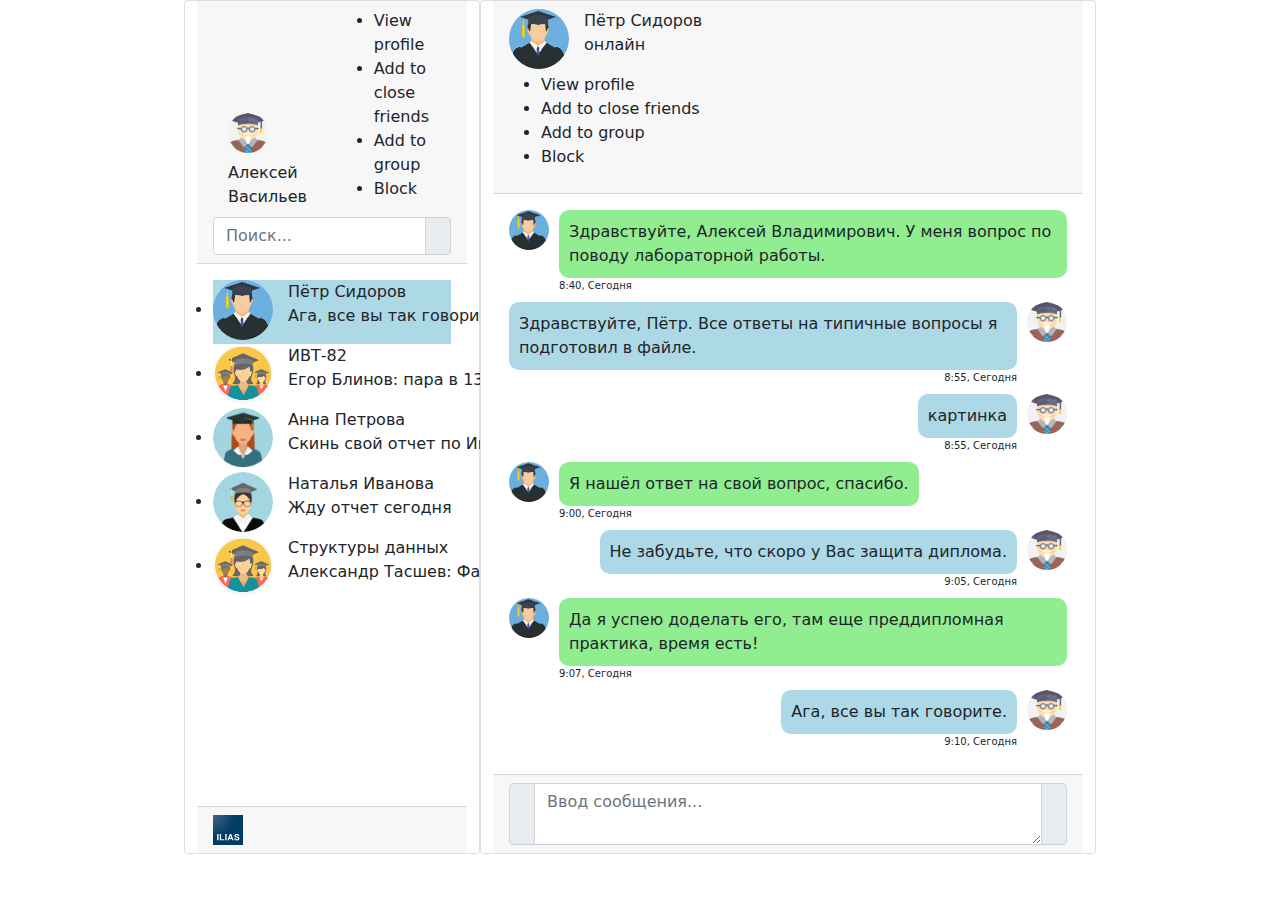
<file: home_fill copy.html>
<!DOCTYPE html>
<html>
	<head>

		<title>Chat</title>
		<link rel="stylesheet" href="https://use.fontawesome.com/releases/v5.5.0/css/all.css" integrity="sha384-B4dIYHKNBt8Bc12p+WXckhzcICo0wtJAoU8YZTY5qE0Id1GSseTk6S+L3BlXeVIU" crossorigin="anonymous">
		<script src="https://ajax.googleapis.com/ajax/libs/jquery/3.3.1/jquery.min.js"></script>
		<link href="./assets/dist/css/bootstrap.min.css" rel="stylesheet">
		<script src="./assets/dist/js/bootstrap.bundle.min.js"></script>
		<link href="./css/home.css" rel="stylesheet">
	</head>
	<body>
		<div class="container-fluid h-100">
			<div class="row justify-content-center h-100">
				<div class="row col-md-4 col-xl-3 chat">
					<div class="card mb-md-2 contacts_card">
					<div class="card-header">
						<div class="d-flex bd-highlight">
							<div class="mb-md-2 user_info">
                                <img src="./assets/icons/teacher.png" class="mb-2 rounded-circle user_img_msg">
								<span>Алексей Васильев</span>
							</div>
							<span id="action_menu_btn"><i class="fas fa-ellipsis-v"></i></span>
							<div class="action_menu">
								<ul>
									<li><i class="fas fa-user-circle"></i> View profile</li>
									<li><i class="fas fa-users"></i> Add to close friends</li>
									<li><i class="fas fa-plus"></i> Add to group</li>
									<li><i class="fas fa-ban"></i> Block</li>
								</ul>
							</div>
						</div>
						<div class="input-group">
							<input type="text" placeholder="Поиск..." name="" class="form-control search">
							<span class="input-group-text search_btn"><i class="fas fa-search"></i></span>
						</div>
					</div>
					<div class="card-body contacts_body">
						<ui class="contacts">
						<li class="active">
							<div class="d-flex bd-highlight">
								<div class="img_cont">
									<img src="./assets/icons/student.jpg" class="rounded-circle user_img">
									<span class="online_icon"></span>
								</div>
								<div class="user_info">
									<span>Пётр Сидоров</span>
									<p>Ага, все вы так говорите</p>
								</div>
							</div>
						</li>
						<li>
							<div class="d-flex bd-highlight">
								<div class="img_cont">
									<img src="./assets/icons/group.png" class="rounded-circle user_img">
									<!---<span class="online_icon offline"></span>
									--->
								</div>
								<div class="user_info">
									<span>ИВТ-82</span>
									<p>Егор Блинов: пара в 13:35</p>
								</div>
							</div>
						</li>
						<li>
							<div class="d-flex bd-highlight">
								<div class="img_cont">
									<img src="./assets/icons/student_woman.jpg" class="rounded-circle user_img">
									<span class="online_icon offline"></span>
								</div>
								<div class="user_info">
									<span>Анна Петрова</span>
									<p>Скинь свой отчет по Ивановой</p>
								</div>
							</div>
						</li>
						<li>
							<div class="d-flex bd-highlight">
								<div class="img_cont">
									<img src="./assets/icons/teacher_woman.png" class="rounded-circle user_img">
									<span class="online_icon"></span>
								</div>
								<div class="user_info">
									<span>Наталья Иванова</span>
									<p>Жду отчет сегодня</p>
								</div>
							</div>
						</li>
						<li>
							<div class="d-flex bd-highlight">
								<div class="img_cont">
									<img src="./assets/icons/group.png" class="rounded-circle user_img">
								</div>
								<div class="user_info">
									<span>Структуры данных</span>
									<p>Александр Тасшев: Файл</p>
								</div>
							</div>
						</li>
						</ui>
					</div>
					<div class="card-footer"><img class="mb-md-0", width=30 src="./assets/icons/HeaderIcon.svg" alt=""></div>
				</div>
			</div>
				<div class="row col-md-8 col-xl-6 chat">
					<div class="card">
						<div class="card-header msg_head">
							<div class="d-flex bd-highlight">
								<div class="img_cont">
									<img src="./assets/icons/student.jpg" class="rounded-circle user_img">
									<span class="online_icon"></span>
								</div>
								<div class="user_info">
									<span>Пётр Сидоров</span>
									<p>онлайн</p>
								</div>
							</div>
							<span id="action_menu_btn"><i class="fas fa-ellipsis-v"></i></span>
							<div class="action_menu">
								<ul>
									<li><i class="fas fa-user-circle"></i> View profile</li>
									<li><i class="fas fa-users"></i> Add to close friends</li>
									<li><i class="fas fa-plus"></i> Add to group</li>
									<li><i class="fas fa-ban"></i> Block</li>
								</ul>
							</div>
						</div>
						<div class="card-body msg_card_body">
							<div class="d-flex justify-content-start mb-4">
								<div class="img_cont_msg">
									<img src="./assets/icons/student.jpg" class="rounded-circle user_img_msg">
								</div>
								<div class="msg_container">
									Здравствуйте, Алексей Владимирович. У меня вопрос по поводу лабораторной работы.
									<span class="msg_time">8:40, Сегодня</span>
								</div>
							</div>
							<div class="d-flex justify-content-end mb-4">
								<div class="msg_container_send">
									Здравствуйте, Пётр. Все ответы на типичные вопросы я подготовил в файле.
									<span class="msg_time_send">8:55, Сегодня</span>
								</div>
								<div class="img_cont_msg">
									<img src="./assets/icons/teacher.png" class="rounded-circle user_img_msg">
								</div>
							</div>
							<div class="d-flex justify-content-end mb-4">
								<div class="msg_container_send">
									картинка
									<span class="msg_time_send">8:55, Сегодня</span>
								</div>
								<div class="img_cont_msg">
									<img src="./assets/icons/teacher.png" class="rounded-circle user_img_msg">
								</div>
							</div>
							<div class="d-flex justify-content-start mb-4">
								<div class="img_cont_msg">
									<img src="./assets/icons/student.jpg" class="rounded-circle user_img_msg">
								</div>
								<div class="msg_container">
									Я нашёл ответ на свой вопрос, спасибо.
									<span class="msg_time">9:00, Сегодня</span>
								</div>
							</div>
							<div class="d-flex justify-content-end mb-4">
								<div class="msg_container_send">
									Не забудьте, что скоро у Вас защита диплома.
									<span class="msg_time_send">9:05, Сегодня</span>
								</div>
								<div class="img_cont_msg">
									<img src="./assets/icons/teacher.png" class="rounded-circle user_img_msg">
								</div>
							</div>
							<div class="d-flex justify-content-start mb-4">
								<div class="img_cont_msg">
									<img src="./assets/icons/student.jpg" class="rounded-circle user_img_msg">
								</div>
								<div class="msg_container">
									Да я успею доделать его, там еще преддипломная практика, время есть!
									<span class="msg_time">9:07, Сегодня</span>
								</div>
							</div>
							<div class="d-flex justify-content-end mb-4">
								<div class="msg_container_send">
									Ага, все вы так говорите.
									<span class="msg_time_send">9:10, Сегодня</span>
								</div>
								<div class="img_cont_msg">
									<img src="./assets/icons/teacher.png" class="rounded-circle user_img_msg">
								</div>
							</div>
						</div>
						<div class="card-footer">
							<div class="input-group">
								<span class="input-group-text attach_btn"><i class="fas fa-paperclip"></i></span>
								<textarea name="" class="form-control type_msg" placeholder="Ввод сообщения..."></textarea>
								<span class="input-group-text send_btn"><i class="fas fa-location-arrow"></i></span>
							</div>
						</div>
					</div>
				</div>
			</div>
		</div>
		<script src="chat.js"></script>
	</body>
</html>
</file>
<file: css/home.css>
body,
html {
	overflow-x: hidden;
	min-width: 228px;
}

.user_img {
    height: 60px;
    width: 60px;
}

.user_info {
    margin-top: auto;
    margin-bottom: auto;
    margin-left: 15px;
}

.contacts li {
    width: 100% !important;
}

.img_cont {
    position: relative;
    height: 60px;
    width: 60px;
}

.countmsg {
	height: 25px;
	width: 25px;
}

.user_img_msg {
	height: 40px;
	width: 40px;
}

.img_cont_msg {
	height: 40px;
	width: 40px;
}

.contacts, .modal-body {
    padding:  0rem 0 !important;
    overflow-y: auto;
    white-space: nowrap;
}

.search:focus{
    box-shadow: none !important;
    outline: 0px !important;
}

.msg_container {
	margin-top: auto;
	margin-bottom: auto;
	margin-left: 10px;
	border-radius: 10px;
	background-color: lightgreen;
	padding: 10px;
	position: relative;
}

.msg_container_send {
	margin-top: auto;
	margin-bottom: auto;
	margin-right: 10px;
	border-radius: 10px;
	background-color: lightblue;
	padding: 10px;
	position: relative;
}

.msg_time {
	position: absolute;
	left: 0;
	bottom: -15px;
	
	font-size: 10px;
}

.msg_time_send {
	position: absolute;
	right: 0;
	bottom: -15px;
	
	font-size: 10px;
}

.msg_head {
	position: relative;
	overflow: visible;
}

.messageArea {
	position: relative;
	overflow-y: scroll;
	height: 100%;
}

.card {
	height: 100%;
}

.chat {
	overflow-y: scroll;
}

.card-body {
	width: 100%;
}

.back-contacts {
    visibility: hidden;
}

.active {
    background-color: lightblue;
}
</file>
